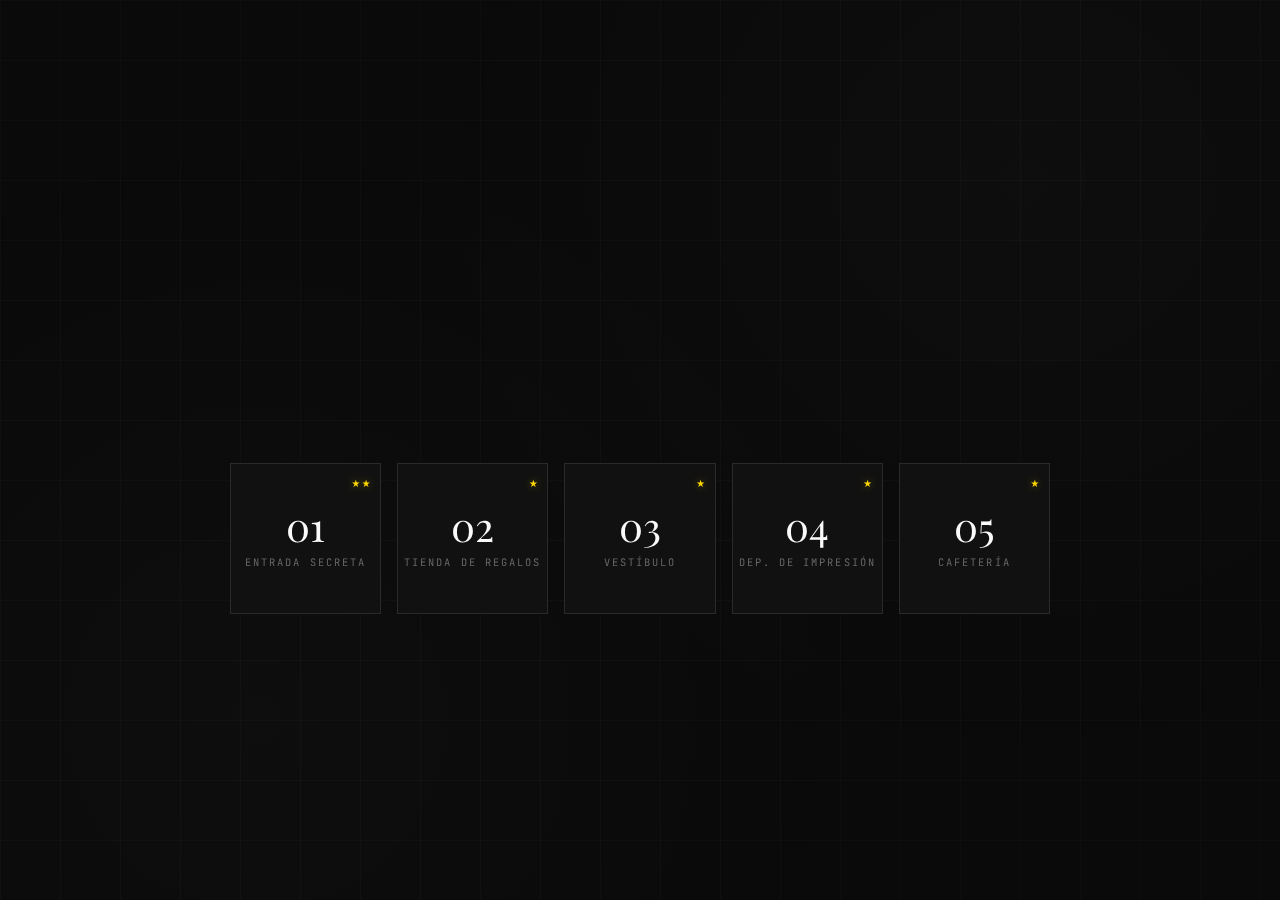
<file: index.html>
<!DOCTYPE html>
<html lang="en">
<head>
    <meta charset="UTF-8">
    <meta name="viewport" content="width=device-width, initial-scale=1.0">
    <title>Advent of Code</title>
    <link rel="preconnect" href="https://fonts.googleapis.com">
    <link rel="preconnect" href="https://fonts.gstatic.com" crossorigin>
    <link href="https://fonts.googleapis.com/css2?family=JetBrains+Mono:wght@300;400;500;600&family=Playfair+Display:wght@400;500;600&display=swap" rel="stylesheet">
    <link rel="stylesheet" href="styles.css">
    <style>
        .container {
            max-width: 900px;
            padding: 80px 40px;
        }

        header {
            margin-bottom: 80px;
        }

        h1 {
            font-size: clamp(2.5rem, 8vw, 4.5rem);
            line-height: 1.1;
            margin-bottom: 24px;
        }

        h1 span {
            display: block;
            font-style: italic;
            color: var(--text-secondary);
        }

        .subtitle {
            font-size: 0.9rem;
            max-width: 400px;
            line-height: 1.7;
        }

        .divider {
            margin: 40px 0;
        }

        @media (max-width: 600px) {
            .container {
                padding: 40px 20px;
            }
        }
    </style>
</head>
<body>
    <div class="background-pattern"></div>
    <div class="grid-overlay"></div>
    
    <div class="container">
        <header>
            <div class="logo">December Challenge</div>
            <h1>Advent of Code<span>DIC 2025</span></h1>
            <div class="divider"></div>
            <p class="subtitle">A collection of daily programming puzzles.</p>
        </header>

        <main>
            <div id="loading" class="loading-state">
                <div class="loader"></div>
                <span>Scanning for solutions...</span>
            </div>
            
            <div id="days-container" class="days-grid" style="display: none;"></div>
            
            <div id="empty-state" class="empty-state" style="display: none;">
                <div class="icon">○</div>
                <p>No solutions found yet.<br>Start solving puzzles to see them here.</p>
            </div>
        </main>

        <div id="stats" class="stats" style="display: none;">
            <div class="stat">
                <span id="total-days" class="stat-value">0</span>
                <span class="stat-label">Days completed</span>
            </div>
            <div class="stat">
                <span id="progress" class="stat-value">0%</span>
                <span class="stat-label">Progress</span>
            </div>
            <div class="stat stat-extra">
                <span id="total-extras" class="stat-value">0</span>
                <span class="stat-label">Extras completed</span>
            </div>
            <div class="stat stat-extra">
                <span id="progress-extras" class="stat-value">0%</span>
                <span class="stat-label">Extras progress</span>
            </div>
        </div>
    </div>

    <script>
        const MAX_DAYS = 12;
        const ANIMATION_DELAY = 80;
        
        function createDayCard(dayNumber, title, mainCompleted, extraCompleted) {
            const card = document.createElement('a');
            card.href = `day.html?day=${dayNumber}`;
            card.className = 'day-card';
            
            let starsHtml = '';
            const stars = (mainCompleted ? '★' : '') + (extraCompleted ? '★' : '');
            if (stars) {
                starsHtml = `<span class="stars-badge">${stars}</span>`;
            }
            
            card.innerHTML = `
                <span class="corner-accent top-left"></span>
                <span class="corner-accent bottom-right"></span>
                <span class="day-number">${String(dayNumber).padStart(2, '0')}</span>
                <span class="day-label">${title || 'Day'}</span>
                ${starsHtml}
            `;
            return card;
        }

        async function fetchText(url) {
            try {
                const response = await fetch(url);
                if (!response.ok) return null;
                return await response.text();
            } catch {
                return null;
            }
        }

        async function runSolve(solveCode, input) {
            try {
                const wrappedCode = `
                    (function() {
                        ${solveCode}
                        return typeof solve === 'function' ? solve : null;
                    })()
                `;
                const solveFn = eval(wrappedCode);
                if (solveFn && input) {
                    return solveFn(input);
                }
                return null;
            } catch (e) {
                console.error('Error running solve:', e);
                return null;
            }
        }

        async function checkDayCompletion(dayNumber, config) {
            const result = { mainCompleted: false, extraCompleted: false };
            
            const mainCode = await fetchText(`day${dayNumber}/main/solve.js`);
            const mainExample = await fetchText(`day${dayNumber}/main/example.txt`);
            
            if (mainCode && mainExample && config?.main?.expected !== undefined && config?.main?.expected !== null) {
                const mainResult = await runSolve(mainCode, mainExample);
                result.mainCompleted = mainResult === config.main.expected;
            }
            
            const extraCode = await fetchText(`day${dayNumber}/extra/solve.js`);
            const extraExample = await fetchText(`day${dayNumber}/extra/example.txt`);
            
            if (extraCode && extraExample && config?.extra?.expected !== undefined && config?.extra?.expected !== null) {
                const extraResult = await runSolve(extraCode, extraExample);
                result.extraCompleted = extraResult === config.extra.expected;
            }
            
            return result;
        }

        async function scanForDays() {
            const loadingEl = document.getElementById('loading');
            const containerEl = document.getElementById('days-container');
            const emptyStateEl = document.getElementById('empty-state');
            const statsEl = document.getElementById('stats');
            const totalDaysEl = document.getElementById('total-days');
            const progressEl = document.getElementById('progress');
            const totalExtrasEl = document.getElementById('total-extras');
            const progressExtrasEl = document.getElementById('progress-extras');

            let daysConfig = {};
            
            try {
                const response = await fetch('days.json');
                daysConfig = await response.json();
            } catch (error) {
                console.error('Error loading days.json:', error);
            }

            const foundDays = Object.keys(daysConfig).map(Number).sort((a, b) => a - b);

            if (foundDays.length === 0) {
                loadingEl.style.display = 'none';
                emptyStateEl.style.display = 'block';
                return;
            }

            const completionResults = [];
            for (const day of foundDays) {
                const result = await checkDayCompletion(day, daysConfig[day]);
                completionResults.push({ day, ...result });
            }

            const mainCompletedCount = completionResults.filter(r => r.mainCompleted).length;
            const extraCompletedCount = completionResults.filter(r => r.extraCompleted).length;

            loadingEl.style.display = 'none';
            containerEl.style.display = 'grid';
            statsEl.style.display = 'flex';

            totalDaysEl.textContent = mainCompletedCount;
            progressEl.textContent = Math.round((mainCompletedCount / MAX_DAYS) * 100) + '%';
            
            totalExtrasEl.textContent = extraCompletedCount;
            progressExtrasEl.textContent = Math.round((extraCompletedCount / MAX_DAYS) * 100) + '%';

            completionResults.forEach(({ day, mainCompleted, extraCompleted }, index) => {
                const card = createDayCard(day, daysConfig[day]?.title, mainCompleted, extraCompleted);
                containerEl.appendChild(card);
                
                setTimeout(() => {
                    card.classList.add('visible');
                }, index * ANIMATION_DELAY);
            });
        }

        document.addEventListener('DOMContentLoaded', scanForDays);
    </script>
</body>
</html>
</file>
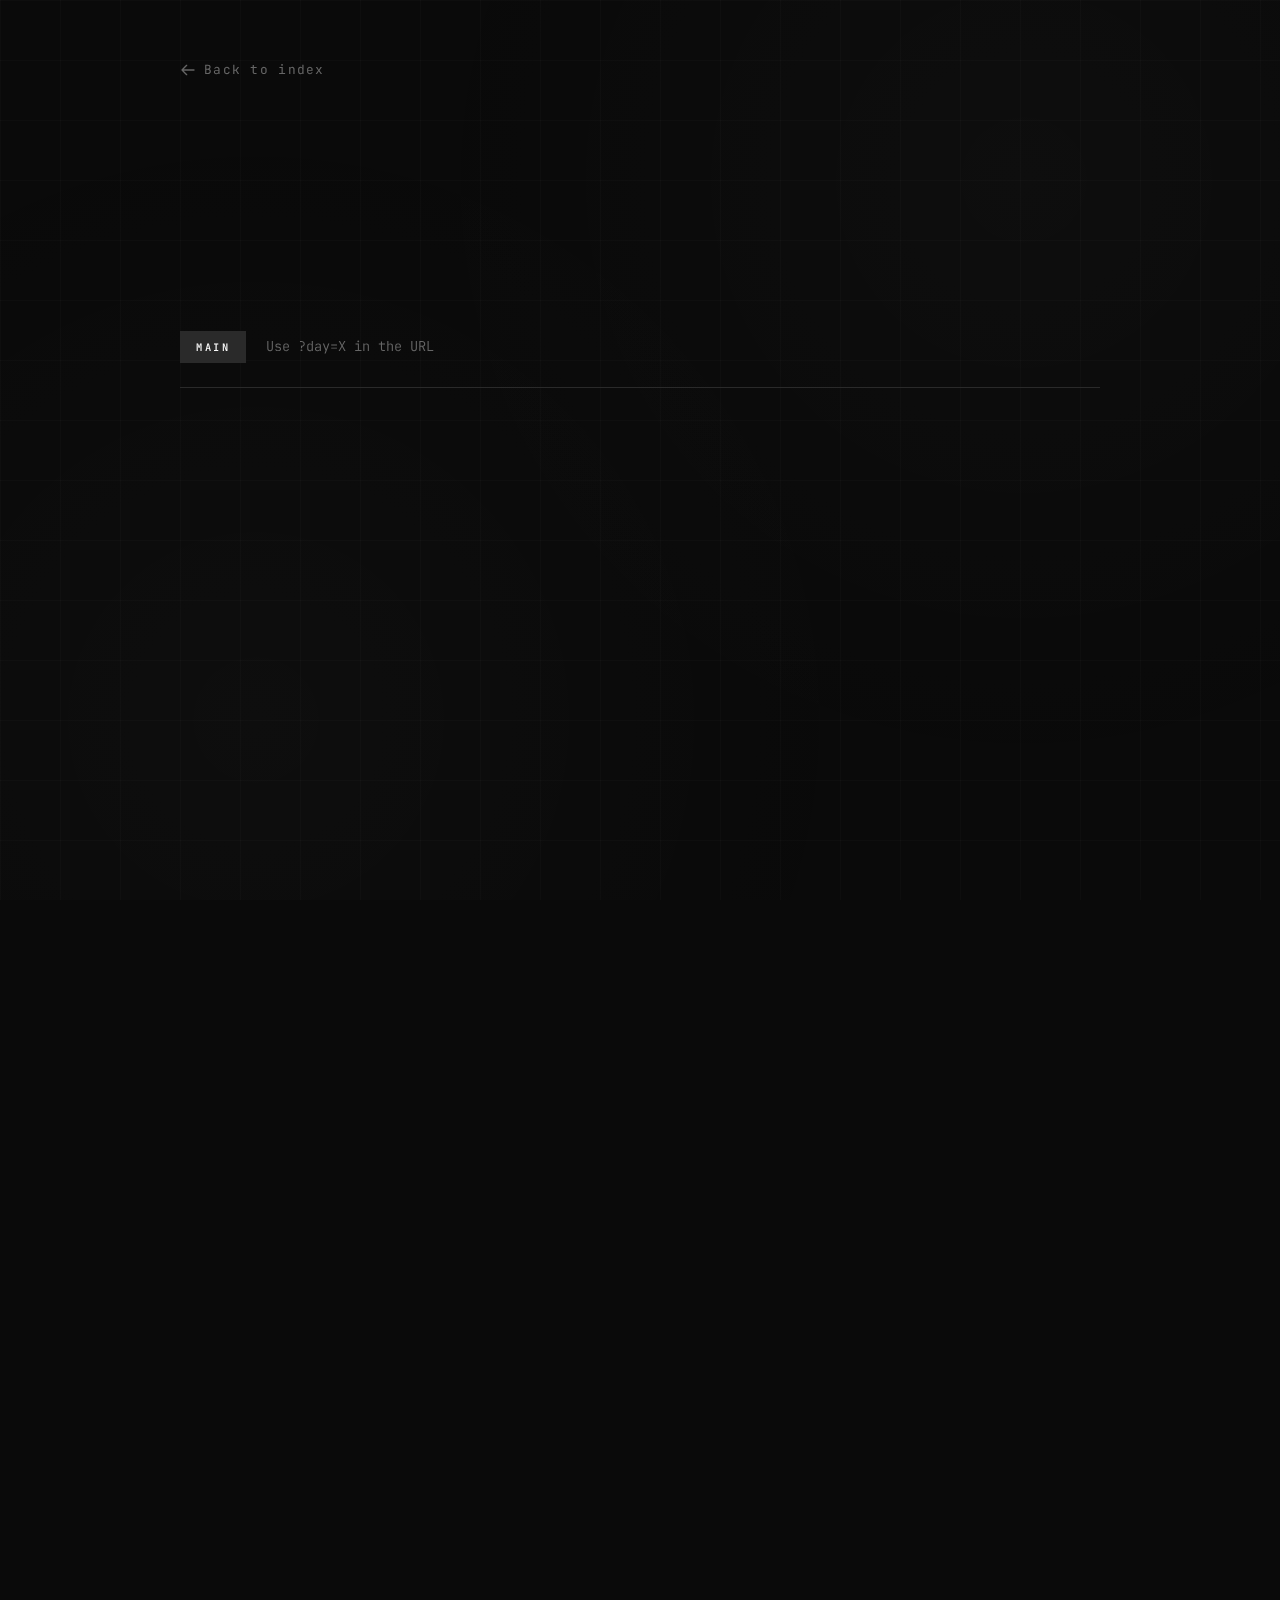
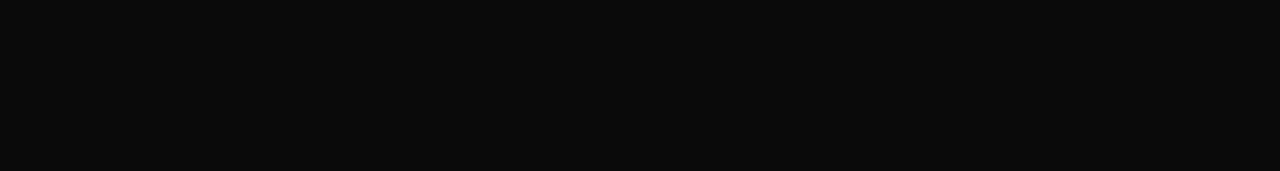
<file: day.html>
<!DOCTYPE html>
<html lang="en">
<head>
    <meta charset="UTF-8">
    <meta name="viewport" content="width=device-width, initial-scale=1.0">
    <title>Day - Advent of Code</title>
    <link rel="preconnect" href="https://fonts.googleapis.com">
    <link rel="preconnect" href="https://fonts.gstatic.com" crossorigin>
    <link href="https://fonts.googleapis.com/css2?family=JetBrains+Mono:wght@300;400;500;600&family=Playfair+Display:wght@400;500;600&display=swap" rel="stylesheet">
    <link rel="stylesheet" href="styles.css">
</head>
<body>
    <div class="background-pattern"></div>
    <div class="grid-overlay"></div>

    <div class="container">
        <a href="index.html" class="back-link">
            <svg xmlns="http://www.w3.org/2000/svg" fill="none" viewBox="0 0 24 24" stroke="currentColor">
                <path stroke-linecap="round" stroke-linejoin="round" stroke-width="2" d="M10 19l-7-7m0 0l7-7m-7 7h18" />
            </svg>
            Back to index
        </a>

        <header>
            <div id="dayBadge" class="day-badge">Day --</div>
            <h1 id="dayTitle">Loading...</h1>
            <div class="divider"></div>
        </header>

        <main>
            <div class="part-container" id="mainPart">
                <div class="part-header">
                    <span class="part-badge">Main</span>
                    <p id="mainSubtitle" class="subtitle">Loading...</p>
                </div>

                <div class="section">
                    <div class="section-header">
                        <div class="section-title">
                            <span class="section-number">00</span>
                            <span class="section-label">Problem Statement</span>
                        </div>
                        <button class="statement-toggle" onclick="toggleStatement('main')">
                            <span>Show / Hide</span>
                            <svg xmlns="http://www.w3.org/2000/svg" fill="none" viewBox="0 0 24 24" stroke="currentColor">
                                <path stroke-linecap="round" stroke-linejoin="round" stroke-width="2" d="M19 9l-7 7-7-7" />
                            </svg>
                        </button>
                    </div>
                    <div id="mainStatementBody" class="statement-body">
                        <div class="statement-body-inner">
                            <div id="mainStatementContent" class="statement-content">Loading...</div>
                        </div>
                    </div>
                </div>

                <div class="section">
                    <div class="section-header">
                        <div class="section-title">
                            <span class="section-number">01</span>
                            <span class="section-label">Puzzle Input</span>
                        </div>
                        <div class="result-box">
                            <span class="result-label">Result</span>
                            <span id="mainInputTotal" class="result-value">—</span>
                        </div>
                    </div>
                    <div id="mainInput" class="input-display">Loading...</div>
                </div>

                <div class="section">
                    <div class="section-header">
                        <div class="section-title">
                            <span class="section-number">02</span>
                            <span class="section-label">Example Input</span>
                        </div>
                        <div class="result-box">
                            <span class="result-label">Result</span>
                            <span id="mainExampleInputTotal" class="result-value">—</span>
                        </div>
                    </div>
                    <div id="mainExampleInput" class="input-display">Loading...</div>
                    <div class="expected-row">
                        <span class="expected-label">Expected</span>
                        <span id="mainExpectedValue" class="expected-value">—</span>
                    </div>
                </div>

                <div class="section test-section">
                    <div class="section-header">
                        <div class="section-title">
                            <span class="section-number">03</span>
                            <span class="section-label">Test Input</span>
                        </div>
                        <div class="result-box">
                            <span class="result-label">Result</span>
                            <span id="mainTestInputTotal" class="result-value">—</span>
                        </div>
                    </div>
                    <textarea id="mainTestInput" placeholder="Paste your test input here..."></textarea>
                    <div class="test-actions">
                        <div></div>
                        <button class="btn" onclick="testMain()">Run Test</button>
                    </div>
                </div>

                <div class="section">
                    <div class="section-header">
                        <div class="section-title">
                            <span class="section-number">04</span>
                            <span class="section-label">Solution Code</span>
                        </div>
                        <button class="btn btn-small" onclick="copyCode('main')">Copy</button>
                    </div>
                    <pre id="mainSolutionCode" class="code-display"><code>Loading...</code></pre>
                </div>
            </div>

            <div class="part-container part-extra" id="extraPart" style="display: none;">
                <div class="part-header">
                    <span class="part-badge part-badge-extra">Extra</span>
                    <p id="extraSubtitle" class="subtitle">Loading...</p>
                </div>

                <div class="section">
                    <div class="section-header">
                        <div class="section-title">
                            <span class="section-number">00</span>
                            <span class="section-label">Problem Statement</span>
                        </div>
                        <button class="statement-toggle" onclick="toggleStatement('extra')">
                            <span>Show / Hide</span>
                            <svg xmlns="http://www.w3.org/2000/svg" fill="none" viewBox="0 0 24 24" stroke="currentColor">
                                <path stroke-linecap="round" stroke-linejoin="round" stroke-width="2" d="M19 9l-7 7-7-7" />
                            </svg>
                        </button>
                    </div>
                    <div id="extraStatementBody" class="statement-body">
                        <div class="statement-body-inner">
                            <div id="extraStatementContent" class="statement-content">Loading...</div>
                        </div>
                    </div>
                </div>

                <div class="section">
                    <div class="section-header">
                        <div class="section-title">
                            <span class="section-number">01</span>
                            <span class="section-label">Puzzle Input</span>
                        </div>
                        <div class="result-box">
                            <span class="result-label">Result</span>
                            <span id="extraInputTotal" class="result-value">—</span>
                        </div>
                    </div>
                    <div id="extraInput" class="input-display">Loading...</div>
                </div>

                <div class="section">
                    <div class="section-header">
                        <div class="section-title">
                            <span class="section-number">02</span>
                            <span class="section-label">Example Input</span>
                        </div>
                        <div class="result-box">
                            <span class="result-label">Result</span>
                            <span id="extraExampleInputTotal" class="result-value">—</span>
                        </div>
                    </div>
                    <div id="extraExampleInput" class="input-display">Loading...</div>
                    <div class="expected-row">
                        <span class="expected-label">Expected</span>
                        <span id="extraExpectedValue" class="expected-value">—</span>
                    </div>
                </div>

                <div class="section test-section">
                    <div class="section-header">
                        <div class="section-title">
                            <span class="section-number">03</span>
                            <span class="section-label">Test Input</span>
                        </div>
                        <div class="result-box">
                            <span class="result-label">Result</span>
                            <span id="extraTestInputTotal" class="result-value">—</span>
                        </div>
                    </div>
                    <textarea id="extraTestInput" placeholder="Paste your test input here..."></textarea>
                    <div class="test-actions">
                        <div></div>
                        <button class="btn" onclick="testExtra()">Run Test</button>
                    </div>
                </div>

                <div class="section">
                    <div class="section-header">
                        <div class="section-title">
                            <span class="section-number">04</span>
                            <span class="section-label">Solution Code</span>
                        </div>
                        <button class="btn btn-small" onclick="copyCode('extra')">Copy</button>
                    </div>
                    <pre id="extraSolutionCode" class="code-display"><code>Loading...</code></pre>
                </div>
            </div>
        </main>
    </div>

    <script>
        const params = new URLSearchParams(window.location.search);
        const dayNumber = params.get('day');
        const dayFolder = `day${dayNumber}`;

        let dayConfig = null;
        let mainSolve = null;
        let extraSolve = null;
        let hasExtra = false;

        function toggleStatement(part) {
            const body = document.getElementById(`${part}StatementBody`);
            const container = document.getElementById(`${part}Part`);
            const toggle = container.querySelector('.statement-toggle');
            body.classList.toggle('expanded');
            toggle.classList.toggle('expanded');
        }

        function processMain(inputStr, outputId, expected = null) {
            const inputEl = document.getElementById(outputId);
            const resultEl = document.getElementById(outputId + "Total");

            if (!inputEl || !resultEl) {
                console.error("Elements not found:", outputId, outputId + "Total");
                return;
            }

            inputEl.textContent = inputStr;

            const result = mainSolve ? mainSolve(inputStr) : 0;
            resultEl.textContent = result;

            if (expected !== null) {
                if (result === expected) {
                    resultEl.classList.add('success');
                    resultEl.classList.remove('error');
                } else {
                    resultEl.classList.add('error');
                    resultEl.classList.remove('success');
                }
            }

            return result;
        }

        function processExtra(inputStr, outputId, expected = null) {
            const inputEl = document.getElementById(outputId);
            const resultEl = document.getElementById(outputId + "Total");

            if (!inputEl || !resultEl) {
                console.error("Elements not found:", outputId, outputId + "Total");
                return;
            }

            inputEl.textContent = inputStr;

            const result = extraSolve ? extraSolve(inputStr) : 0;
            resultEl.textContent = result;

            if (expected !== null) {
                if (result === expected) {
                    resultEl.classList.add('success');
                    resultEl.classList.remove('error');
                } else {
                    resultEl.classList.add('error');
                    resultEl.classList.remove('success');
                }
            }

            return result;
        }

        async function loadDayConfig() {
            try {
                const response = await fetch('days.json');
                const days = await response.json();
                dayConfig = days[dayNumber];
                
                if (!dayConfig) {
                    throw new Error('Day not found in config');
                }

                document.title = `Day ${dayNumber.padStart(2, '0')} - Advent of Code`;
                document.getElementById('dayBadge').textContent = `Day ${dayNumber.padStart(2, '0')}`;
                document.getElementById('dayTitle').textContent = dayConfig.title;
                
                if (dayConfig.main) {
                    document.getElementById('mainSubtitle').textContent = dayConfig.main.subtitle;
                    document.getElementById('mainExpectedValue').textContent = dayConfig.main.expected ?? '—';
                }
                
                if (dayConfig.extra) {
                    document.getElementById('extraSubtitle').textContent = dayConfig.extra.subtitle;
                    document.getElementById('extraExpectedValue').textContent = dayConfig.extra.expected ?? '—';
                }
            } catch (error) {
                console.error('Error loading day config:', error);
                document.getElementById('dayTitle').textContent = 'Error loading day';
            }
        }

        function loadSolveFromCode(code) {
            const wrapped = `${code}\nreturn typeof solve === 'function' ? solve : null;`;
            try {
                return new Function(wrapped)();
            } catch (e) {
                console.error('Error parsing solve.js:', e);
                return null;
            }
        }

        async function loadMainSolveScript() {
            try {
                const response = await fetch(`${dayFolder}/main/solve.js`);
                if (!response.ok) throw new Error('File not found');
                const code = await response.text();
                mainSolve = loadSolveFromCode(code);
            } catch (error) {
                console.error('Error loading main solve.js:', error);
                mainSolve = null;
            }
        }

        async function loadExtraSolveScript() {
            if (!dayConfig?.extra) {
                hasExtra = false;
                extraSolve = null;
                return;
            }
            
            try {
                const response = await fetch(`${dayFolder}/extra/solve.js`);
                if (!response.ok) throw new Error('File not found');
                const code = await response.text();
                extraSolve = loadSolveFromCode(code);
                hasExtra = true;
                document.getElementById('extraPart').style.display = 'block';
            } catch (error) {
                hasExtra = false;
                extraSolve = null;
            }
        }

        async function loadMainStatement() {
            try {
                const response = await fetch(`${dayFolder}/main/statement.html`);
                if (!response.ok) throw new Error('File not found');
                const html = await response.text();
                document.getElementById('mainStatementContent').innerHTML = html;
            } catch (error) {
                document.getElementById('mainStatementContent').textContent = 'Error loading statement';
                console.error('Error loading main statement:', error);
            }
        }

        async function loadExtraStatement() {
            try {
                const response = await fetch(`${dayFolder}/extra/statement.html`);
                if (!response.ok) throw new Error('File not found');
                const html = await response.text();
                document.getElementById('extraStatementContent').innerHTML = html;
            } catch (error) {
                document.getElementById('extraStatementContent').textContent = 'No statement available';
                console.error('Error loading extra statement:', error);
            }
        }

        async function loadMainPuzzleInput() {
            try {
                const response = await fetch(`${dayFolder}/main/input.txt`);
                if (!response.ok) throw new Error('File not found');
                const text = await response.text();
                processMain(text, "mainInput");
            } catch (error) {
                document.getElementById('mainInput').textContent = 'Error loading input file';
                console.error('Error loading main puzzle input:', error);
            }
        }

        async function loadExtraPuzzleInput() {
            try {
                const response = await fetch(`${dayFolder}/extra/input.txt`);
                if (!response.ok) throw new Error('File not found');
                const text = await response.text();
                processExtra(text, "extraInput");
            } catch (error) {
                document.getElementById('extraInput').textContent = 'Error loading input file';
                console.error('Error loading extra puzzle input:', error);
            }
        }

        async function loadMainExampleInput() {
            try {
                const response = await fetch(`${dayFolder}/main/example.txt`);
                if (!response.ok) throw new Error('File not found');
                const text = await response.text();
                processMain(text, "mainExampleInput", dayConfig?.main?.expected);
            } catch (error) {
                document.getElementById('mainExampleInput').textContent = 'Error loading example file';
                console.error('Error loading main example input:', error);
            }
        }

        async function loadExtraExampleInput() {
            try {
                const response = await fetch(`${dayFolder}/extra/example.txt`);
                if (!response.ok) throw new Error('File not found');
                const text = await response.text();
                processExtra(text, "extraExampleInput", dayConfig?.extra?.expected);
            } catch (error) {
                document.getElementById('extraExampleInput').textContent = 'Error loading example file';
                console.error('Error loading extra example input:', error);
            }
        }

        function testMain() {
            processMain(document.getElementById("mainTestInput").value, "mainTestInput");
        }

        function testExtra() {
            processExtra(document.getElementById("extraTestInput").value, "extraTestInput");
        }

        async function loadMainSolutionCode() {
            try {
                const response = await fetch(`${dayFolder}/main/solve.js`);
                if (!response.ok) throw new Error('File not found');
                const code = await response.text();
                document.getElementById('mainSolutionCode').querySelector('code').textContent = code;
            } catch (error) {
                document.getElementById('mainSolutionCode').querySelector('code').textContent = 'Error loading solution code';
                console.error('Error loading main solution code:', error);
            }
        }

        async function loadExtraSolutionCode() {
            try {
                const response = await fetch(`${dayFolder}/extra/solve.js`);
                if (!response.ok) throw new Error('File not found');
                const code = await response.text();
                document.getElementById('extraSolutionCode').querySelector('code').textContent = code;
            } catch (error) {
                document.getElementById('extraSolutionCode').querySelector('code').textContent = 'Error loading solution code';
                console.error('Error loading extra solution code:', error);
            }
        }

        function copyCode(part) {
            const codeEl = document.getElementById(`${part}SolutionCode`);
            const code = codeEl.querySelector('code').textContent;
            navigator.clipboard.writeText(code).then(() => {
                const btn = codeEl.previousElementSibling.querySelector('.btn-small') || 
                            codeEl.closest('.section').querySelector('.btn-small');
                const originalText = btn.textContent;
                btn.textContent = 'Copied!';
                setTimeout(() => btn.textContent = originalText, 2000);
            });
        }

        async function init() {
            if (!dayNumber) {
                document.getElementById('dayTitle').textContent = 'No day specified';
                document.getElementById('mainSubtitle').textContent = 'Use ?day=X in the URL';
                return;
            }

            await loadDayConfig();
            await loadMainSolveScript();
            await loadExtraSolveScript();
            
            loadMainStatement();
            loadMainExampleInput();
            loadMainPuzzleInput();
            loadMainSolutionCode();

            if (hasExtra) {
                loadExtraStatement();
                loadExtraExampleInput();
                loadExtraPuzzleInput();
                loadExtraSolutionCode();
            }
        }

        document.addEventListener('DOMContentLoaded', init);
    </script>
</body>
</html>
</file>
<file: styles.css>
* {
    margin: 0;
    padding: 0;
    box-sizing: border-box;
}

:root {
    --bg-primary: #0a0a0a;
    --bg-secondary: #111111;
    --bg-tertiary: #1a1a1a;
    --bg-input: #0d0d0d;
    --text-primary: #fafafa;
    --text-secondary: #a0a0a0;
    --text-muted: #666666;
    --border-color: #2a2a2a;
    --border-hover: #3a3a3a;
    --accent: #ffffff;
    --success: #4ade80;
    --error: #f87171;
}

body {
    font-family: 'JetBrains Mono', monospace;
    background: var(--bg-primary);
    color: var(--text-primary);
    min-height: 100vh;
    line-height: 1.6;
    overflow-x: hidden;
}

.background-pattern {
    position: fixed;
    top: 0;
    left: 0;
    width: 100%;
    height: 100%;
    pointer-events: none;
    z-index: 0;
    background-image: 
        radial-gradient(circle at 20% 80%, rgba(255, 255, 255, 0.02) 0%, transparent 50%),
        radial-gradient(circle at 80% 20%, rgba(255, 255, 255, 0.02) 0%, transparent 50%);
}

.grid-overlay {
    position: fixed;
    top: 0;
    left: 0;
    width: 100%;
    height: 100%;
    pointer-events: none;
    z-index: 0;
    background-size: 60px 60px;
    background-image: 
        linear-gradient(to right, rgba(255, 255, 255, 0.02) 1px, transparent 1px),
        linear-gradient(to bottom, rgba(255, 255, 255, 0.02) 1px, transparent 1px);
}

.container {
    position: relative;
    z-index: 1;
    max-width: 1000px;
    margin: 0 auto;
    padding: 60px 40px;
}

header {
    margin-bottom: 60px;
    opacity: 0;
    transform: translateY(20px);
    animation: fadeInUp 0.8s ease forwards;
}

.divider {
    width: 60px;
    height: 1px;
    background: var(--border-color);
    margin: 30px 0;
}

.subtitle {
    font-size: 0.85rem;
    color: var(--text-muted);
    font-weight: 300;
    max-width: 500px;
}

h1 {
    font-family: 'Playfair Display', serif;
    font-size: clamp(2rem, 6vw, 3.5rem);
    font-weight: 400;
    line-height: 1.2;
    letter-spacing: -0.02em;
    margin-bottom: 16px;
}

@keyframes fadeInUp {
    to {
        opacity: 1;
        transform: translateY(0);
    }
}

@keyframes spin {
    to { transform: rotate(360deg); }
}

.back-link {
    display: inline-flex;
    align-items: center;
    gap: 8px;
    color: var(--text-muted);
    text-decoration: none;
    font-size: 0.8rem;
    letter-spacing: 0.1em;
    margin-bottom: 40px;
    transition: color 0.3s ease;
}

.back-link:hover {
    color: var(--text-secondary);
}

.back-link svg {
    width: 16px;
    height: 16px;
}

.day-badge {
    display: inline-block;
    font-size: 0.7rem;
    letter-spacing: 0.3em;
    text-transform: uppercase;
    color: var(--text-muted);
    border: 1px solid var(--border-color);
    padding: 6px 14px;
    margin-bottom: 20px;
}

.section {
    background: var(--bg-secondary);
    border: 1px solid var(--border-color);
    padding: 32px;
    margin-bottom: 24px;
    opacity: 0;
    transform: translateY(20px);
    animation: fadeInUp 0.6s ease forwards;
}

.section:nth-child(1) { animation-delay: 0.1s; }
.section:nth-child(2) { animation-delay: 0.2s; }
.section:nth-child(3) { animation-delay: 0.3s; }
.section:nth-child(4) { animation-delay: 0.4s; }

.statement-content {
    font-size: 0.85rem;
    color: var(--text-secondary);
    line-height: 1.8;
}

.statement-content p {
    margin-bottom: 16px;
}

.statement-content p:last-child {
    margin-bottom: 0;
}

.statement-content code {
    background: var(--bg-input);
    padding: 2px 6px;
    font-size: 0.8rem;
    border: 1px solid var(--border-color);
}

.statement-content ul {
    margin: 16px 0;
    padding-left: 24px;
}

.statement-content li {
    margin-bottom: 8px;
    color: var(--text-muted);
}

.statement-content li strong {
    color: var(--text-secondary);
}

.statement-content .example-block {
    background: var(--bg-input);
    border: 1px solid var(--border-color);
    padding: 16px 20px;
    margin: 16px 0;
    font-family: 'JetBrains Mono', monospace;
    font-size: 0.8rem;
    overflow-x: auto;
}

.statement-toggle {
    display: flex;
    align-items: center;
    gap: 8px;
    background: none;
    border: none;
    color: var(--text-muted);
    font-family: 'JetBrains Mono', monospace;
    font-size: 0.7rem;
    letter-spacing: 0.1em;
    text-transform: uppercase;
    cursor: pointer;
    padding: 0;
    transition: color 0.3s ease;
}

.statement-toggle:hover {
    color: var(--text-secondary);
}

.statement-toggle svg {
    width: 14px;
    height: 14px;
    transition: transform 0.3s ease;
}

.statement-toggle.expanded svg {
    transform: rotate(180deg);
}

.statement-body {
    max-height: 0;
    overflow: hidden;
    transition: max-height 0.4s ease;
}

.statement-body.expanded {
    max-height: 2000px;
}

.statement-body-inner {
    padding-top: 24px;
}

.section-header {
    display: flex;
    align-items: center;
    justify-content: space-between;
    margin-bottom: 24px;
}

.section-title {
    display: flex;
    align-items: center;
    gap: 12px;
}

.section-number {
    font-family: 'Playfair Display', serif;
    font-size: 1.5rem;
    color: var(--text-muted);
}

.section-label {
    font-size: 0.75rem;
    letter-spacing: 0.2em;
    text-transform: uppercase;
    color: var(--text-secondary);
}

.result-box {
    display: flex;
    align-items: center;
    gap: 12px;
}

.result-label {
    font-size: 0.7rem;
    letter-spacing: 0.15em;
    text-transform: uppercase;
    color: var(--text-muted);
}

.result-value {
    font-family: 'Playfair Display', serif;
    font-size: 1.8rem;
    font-weight: 400;
    min-width: 120px;
    text-align: right;
}

.result-value.success {
    color: var(--success);
}

.result-value.error {
    color: var(--error);
}

.input-display {
    background: var(--bg-input);
    border: 1px solid var(--border-color);
    padding: 20px;
    font-size: 0.8rem;
    color: var(--text-secondary);
    overflow-x: auto;
    white-space: pre-wrap;
    word-break: break-all;
    max-height: 200px;
    overflow-y: auto;
}

.input-display::-webkit-scrollbar {
    height: 6px;
    width: 6px;
}

.input-display::-webkit-scrollbar-track {
    background: var(--bg-primary);
}

.input-display::-webkit-scrollbar-thumb {
    background: var(--border-color);
}

.expected-row {
    display: flex;
    align-items: center;
    gap: 20px;
    margin-top: 20px;
    padding-top: 20px;
    border-top: 1px solid var(--border-color);
}

.expected-label {
    font-size: 0.7rem;
    letter-spacing: 0.1em;
    text-transform: uppercase;
    color: var(--text-muted);
}

.expected-value {
    font-size: 1rem;
    color: var(--text-secondary);
}

.test-section textarea {
    width: 100%;
    background: var(--bg-input);
    border: 1px solid var(--border-color);
    padding: 20px;
    font-family: 'JetBrains Mono', monospace;
    font-size: 0.8rem;
    color: var(--text-primary);
    resize: vertical;
    min-height: 120px;
    transition: border-color 0.3s ease;
}

.test-section textarea:focus {
    outline: none;
    border-color: var(--border-hover);
}

.test-section textarea::placeholder {
    color: var(--text-muted);
}

.test-actions {
    display: flex;
    align-items: center;
    justify-content: space-between;
    margin-top: 20px;
    padding-top: 20px;
    border-top: 1px solid var(--border-color);
}

.btn {
    background: transparent;
    border: 1px solid var(--text-muted);
    color: var(--text-primary);
    font-family: 'JetBrains Mono', monospace;
    font-size: 0.75rem;
    letter-spacing: 0.15em;
    text-transform: uppercase;
    padding: 14px 28px;
    cursor: pointer;
    transition: all 0.3s ease;
    position: relative;
    overflow: hidden;
}

.btn::before {
    content: '';
    position: absolute;
    top: 0;
    left: -100%;
    width: 100%;
    height: 100%;
    background: linear-gradient(90deg, transparent, rgba(255,255,255,0.1), transparent);
    transition: left 0.5s ease;
}

.btn:hover {
    background: var(--text-primary);
    color: var(--bg-primary);
    border-color: var(--text-primary);
}

.btn:hover::before {
    left: 100%;
}

.logo {
    font-family: 'Playfair Display', serif;
    font-size: 0.75rem;
    letter-spacing: 0.3em;
    text-transform: uppercase;
    color: var(--text-muted);
    margin-bottom: 20px;
}

.loading-state {
    display: flex;
    align-items: center;
    gap: 12px;
    color: var(--text-muted);
    font-size: 0.85rem;
}

.loader {
    width: 16px;
    height: 16px;
    border: 1px solid var(--border-color);
    border-top-color: var(--text-secondary);
    border-radius: 50%;
    animation: spin 1s linear infinite;
}

.days-grid {
    display: grid;
    grid-template-columns: repeat(auto-fill, minmax(140px, 1fr));
    gap: 16px;
}

.day-card {
    position: relative;
    aspect-ratio: 1;
    background: var(--bg-secondary);
    border: 1px solid var(--border-color);
    display: flex;
    flex-direction: column;
    align-items: center;
    justify-content: center;
    text-decoration: none;
    color: var(--text-primary);
    transition: all 0.4s cubic-bezier(0.4, 0, 0.2, 1);
    opacity: 0;
    transform: translateY(20px) scale(0.95);
    overflow: hidden;
}

.day-card.visible {
    opacity: 1;
    transform: translateY(0) scale(1);
}

.day-card::before {
    content: '';
    position: absolute;
    top: 0;
    left: 0;
    width: 100%;
    height: 100%;
    background: linear-gradient(135deg, rgba(255,255,255,0.03) 0%, transparent 50%);
    opacity: 0;
    transition: opacity 0.4s ease;
}

.day-card::after {
    content: '';
    position: absolute;
    top: 0;
    left: -100%;
    width: 100%;
    height: 100%;
    background: linear-gradient(90deg, transparent, rgba(255,255,255,0.04), transparent);
    transition: left 0.6s ease;
}

.day-card:hover {
    border-color: var(--text-muted);
    background: var(--bg-tertiary);
    transform: translateY(-4px) scale(1);
}

.day-card:hover::before {
    opacity: 1;
}

.day-card:hover::after {
    left: 100%;
}

.day-number {
    font-family: 'Playfair Display', serif;
    font-size: 2.5rem;
    font-weight: 400;
    line-height: 1;
    margin-bottom: 8px;
    transition: transform 0.3s ease;
}

.day-card:hover .day-number {
    transform: scale(1.1);
}

.day-label {
    font-size: 0.65rem;
    letter-spacing: 0.2em;
    text-transform: uppercase;
    color: var(--text-muted);
}

.corner-accent {
    position: absolute;
    width: 8px;
    height: 8px;
    border-color: var(--text-muted);
    opacity: 0;
    transition: opacity 0.3s ease;
}

.day-card:hover .corner-accent {
    opacity: 1;
}

.corner-accent.top-left {
    top: 8px;
    left: 8px;
    border-top: 1px solid;
    border-left: 1px solid;
}

.corner-accent.bottom-right {
    bottom: 8px;
    right: 8px;
    border-bottom: 1px solid;
    border-right: 1px solid;
}

.empty-state {
    text-align: center;
    padding: 60px 20px;
    color: var(--text-muted);
    opacity: 0;
    animation: fadeInUp 0.6s ease forwards;
}

.empty-state .icon {
    font-size: 3rem;
    margin-bottom: 20px;
    opacity: 0.5;
}

.empty-state p {
    font-size: 0.9rem;
    line-height: 1.7;
}

.stats {
    margin-top: 60px;
    padding-top: 40px;
    border-top: 1px solid var(--border-color);
    display: flex;
    gap: 40px;
    opacity: 0;
    animation: fadeInUp 0.8s ease 0.4s forwards;
}

.stat {
    display: flex;
    flex-direction: column;
    gap: 4px;
}

.stat-value {
    font-family: 'Playfair Display', serif;
    font-size: 2rem;
    font-weight: 400;
}

.stat-label {
    font-size: 0.7rem;
    letter-spacing: 0.15em;
    text-transform: uppercase;
    color: var(--text-muted);
}

.code-display {
    background: var(--bg-input);
    border: 1px solid var(--border-color);
    padding: 20px;
    margin: 0;
    overflow-x: auto;
    max-height: 400px;
    overflow-y: auto;
}

.code-display code {
    font-family: 'JetBrains Mono', monospace;
    font-size: 0.8rem;
    color: var(--text-secondary);
    line-height: 1.7;
    white-space: pre;
    display: block;
}

.code-display::-webkit-scrollbar {
    height: 6px;
    width: 6px;
}

.code-display::-webkit-scrollbar-track {
    background: var(--bg-primary);
}

.code-display::-webkit-scrollbar-thumb {
    background: var(--border-color);
}

.btn-small {
    padding: 8px 16px;
    font-size: 0.65rem;
}

.grid-table {
    border-collapse: collapse;
    margin: 16px 0;
    background: var(--bg-input);
    border: 1px solid var(--border-color);
}

.grid-table td {
    width: 24px;
    height: 24px;
    text-align: center;
    vertical-align: middle;
    font-family: 'JetBrains Mono', monospace;
    font-size: 0.75rem;
    color: var(--text-muted);
    border: 1px solid var(--border-color);
}

.grid-table td.highlight {
    color: var(--success);
    font-weight: 600;
}

.part-container {
    margin-bottom: 60px;
}

.part-header {
    display: flex;
    align-items: center;
    gap: 20px;
    margin-bottom: 32px;
    padding-bottom: 24px;
    border-bottom: 1px solid var(--border-color);
}

.part-badge {
    display: inline-block;
    font-size: 0.65rem;
    letter-spacing: 0.25em;
    text-transform: uppercase;
    color: var(--text-primary);
    background: var(--border-color);
    padding: 8px 16px;
    font-weight: 500;
}

.part-badge-extra {
    background: linear-gradient(135deg, #3a3a3a 0%, #2a2a2a 100%);
    border: 1px solid var(--text-muted);
}

.part-extra {
    padding-top: 40px;
    border-top: 1px solid var(--border-color);
}

.stars-badge {
    position: absolute;
    top: 8px;
    right: 8px;
    font-size: 0.85rem;
    color: #ffd700;
    letter-spacing: 2px;
    text-shadow: 0 0 8px rgba(255, 215, 0, 0.4);
    transition: transform 0.3s ease, text-shadow 0.3s ease;
}

.day-card:hover .stars-badge {
    transform: scale(1.15);
    text-shadow: 0 0 12px rgba(255, 215, 0, 0.6);
}

.stat-extra {
    padding-left: 40px;
    border-left: 1px solid var(--border-color);
}

.stats {
    flex-wrap: wrap;
}

@media (max-width: 600px) {
    .container {
        padding: 30px 20px;
    }

    .section {
        padding: 20px;
    }

    .section-header {
        flex-direction: column;
        align-items: flex-start;
        gap: 16px;
    }

    .result-value {
        font-size: 1.4rem;
    }

    .days-grid {
        grid-template-columns: repeat(auto-fill, minmax(100px, 1fr));
        gap: 12px;
    }

    .day-number {
        font-size: 2rem;
    }

    .stats {
        flex-direction: column;
        gap: 24px;
    }

    .stat-extra {
        padding-left: 0;
        border-left: none;
        padding-top: 24px;
        border-top: 1px solid var(--border-color);
    }

    .grid-table td {
        width: 18px;
        height: 18px;
        font-size: 0.65rem;
    }

    .part-header {
        flex-direction: column;
        align-items: flex-start;
        gap: 12px;
    }
}
</file>
